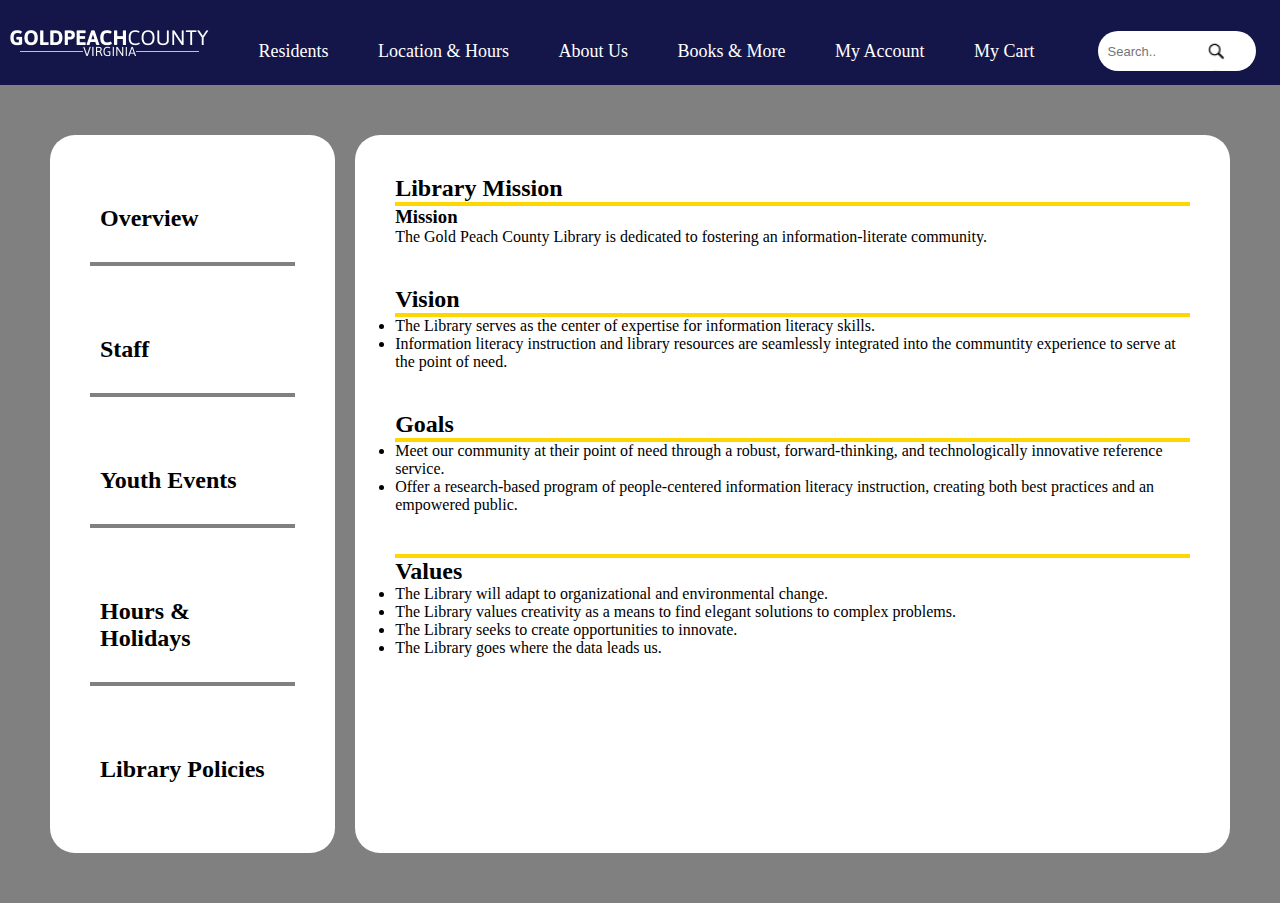
<file: about_us.html>
<!DOCTYPE html>
<html lang="en">
  <head>
    <meta charset="UTF-8" />
    <meta http-equiv="X-UA-Compatible" content="IE=edge" />
    <title>GoldPeachCounty - Virginia</title>
    <meta name="viewport" content="width=device-width, initial-scale=1.0">
    <link rel="preconnect" href="https://fonts.googleapis.com" />
    <link rel="preconnect" href="https://fonts.gstatic.com" crossorigin />
    <link
      href="https://fonts.googleapis.com/css2?family=Jaldi:wght@700&display=swap"
      rel="stylesheet"
    />
    <link rel="stylesheet" href="styles.css" />
  </head>

  <body>
    <div class="about-us-background">
      <div class="banner-container-about-us">
        <nav>
          <div class="keep-logo-together">
          <a href="/index.html"
            ><img
              class="Gold_Peach_name"
              src="/assets/GOLDPEACHCOUNTY_TWO.png"
              alt="logo two icon"
          /></a>
          <div class="Virginia">
            <img src="/assets/Line 9.png" alt="left line" />
            <img
              class="virginia-image"
              src="/assets/VIRGINIA.png"
              alt="Virginia name"
            />
            <img src="/assets/Line 10.png" alt="right line" />
          </div>
        </div>
          <a href="#"> Residents </a>
          <a href="#"> Location & Hours </a>
          <a href="/about_us.html"> About Us </a>
          <a href="/book_listing_page.html"> Books & More </a>
          <a href="/login.html"> My Account </a>
          <a href="#"> My Cart </a>
          <div class="search-wrapper">
            <input class="search-field" type="text" placeholder="Search.." />
            <img
              class="search-box"
              src="/assets/Ellipse 1.png"
              alt="search icon"
            />
          </div>
        </nav>
      </div>
      <div class="container">
        <div class="container-left card">
          <div>
            <h2>Overview</h2>
            <hr class="line">
          </div>
          <div>
            <h2>Staff</h2>
            <hr class="line">
          </div>
          <div>
            <h2>Youth Events</h2>
            <hr class="line">
          </div>
          <div>
            <h2>Hours & Holidays</h2>
            <hr class="line">
          </div>
          <div>
            <h2>Library Policies</h2>
          </div>
        </div>

        <div class="container-right card">
          <div>
            <h2>Library Mission</h2>
            <hr class="line">
            <h3>Mission</h3>
            <p>The Gold Peach County Library is dedicated to fostering an information-literate community.</p> 
          </div>
          <div>
            <h2>Vision</h2>
            <hr class="line">
            <ul>
              <li>The Library serves as the center of expertise for information literacy skills.</li>
              <li>Information literacy instruction and library resources are seamlessly integrated into the communtity experience to serve at the point of need.</li>
          </ul>
          </div>
          <div>
            <h2>Goals</h2>
            <hr class="line">
            <ul>
              <li>Meet our community at their point of need through a robust, forward-thinking, and technologically innovative reference service. </li>
              <li>Offer a research-based program of people-centered information literacy instruction, creating both best practices and an empowered public.</li>
          </ul>
          </div>
          <div>
            <hr class="line">
            <h2>Values</h2>
            <ul>
              <li>The Library will adapt to organizational and environmental change.  </li>
              <li>The Library values creativity as a means to find elegant solutions to complex problems.</li>
              <li>The Library seeks to create opportunities to innovate. </li>
              <li>The Library goes where the data leads us.</li>
          </ul>
          </div>
        </div>
      </div>
    </div>
  </body>
</html>
</file>
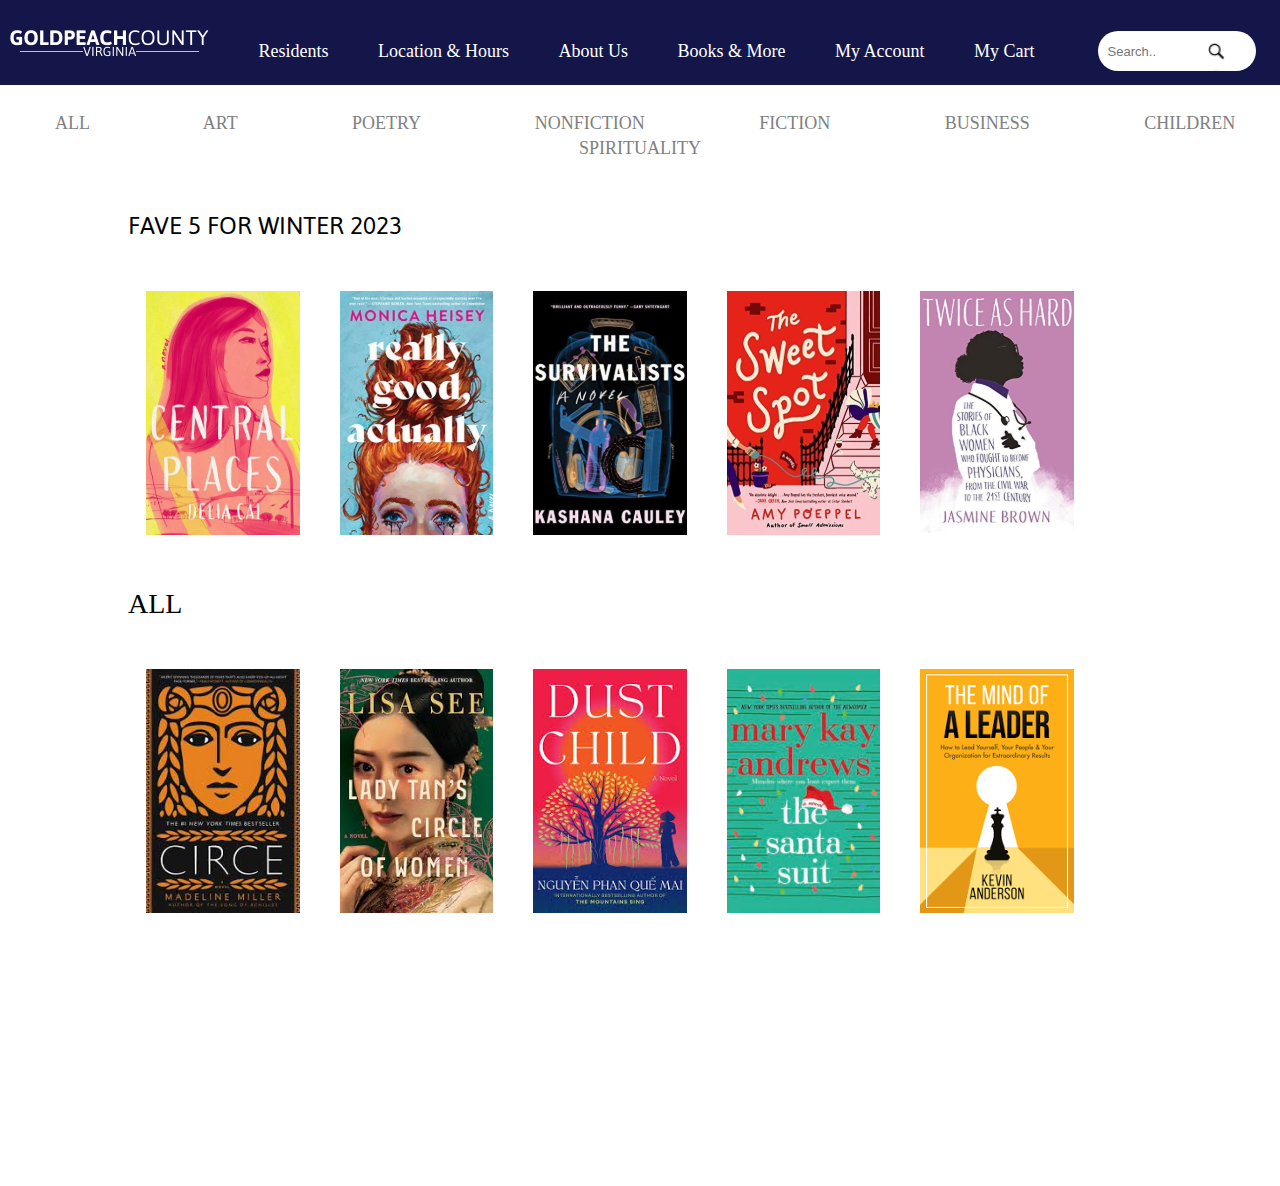
<file: book_listing_page.html>
<!DOCTYPE html>
<html lang="en">

<head>
    <meta charset="UTF-8">
    <meta http-equiv="X-UA-Compatible" content="IE=edge">
    <meta name="viewport" content="width=device-width, initial-scale=1.0">
    <title>GoldPeachCounty - Virginia</title>
    <link rel="preconnect" href="https://fonts.googleapis.com">
    <link rel="preconnect" href="https://fonts.gstatic.com" crossorigin>
    <link href="https://fonts.googleapis.com/css2?family=Jaldi:wght@700&display=swap" rel="stylesheet">
    <link rel="stylesheet" href="styles.css">
</head>

<body>
    <div class="main">
        <div class="banner-container-about-us">
            <nav>
                <div class="keep-logo-together">
                    <a href="/index.html"
                      ><img
                        class="Gold_Peach_name"
                        src="/assets/GOLDPEACHCOUNTY_TWO.png"
                        alt="logo two icon"
                    /></a>
                    <div class="Virginia">
                      <img src="/assets/Line 9.png" alt="left line" />
                      <img
                        class="virginia-image"
                        src="/assets/VIRGINIA.png"
                        alt="Virginia name"
                      />
                      <img src="/assets/Line 10.png" alt="right line" />
                    </div>
                  </div>
                <a href="#"> Residents </a>
                <a href="#"> Location & Hours </a>
                <a href="/about_us.html"> About Us </a>
                <a href="/book_listing_page.html"> Books & More </a>
                <a href="/login.html"> My Account </a>
                <a href="#"> My Cart </a>
                <div class="search-wrapper">
                    <input class="search-field" type="text" placeholder="Search.." />
                    <img class="search-box" src="/assets/Ellipse 1.png" alt="search icon">
                </div>
            </nav>
        </div>
        <div class="sub_categories">
            <header>
                <a href="#"> ALL </a>
                <a href="#"> ART </a>
                <a href="#"> POETRY </a>
                <a href="#"> NONFICTION </a>
                <a href="#"> FICTION </a>
                <a href="#"> BUSINESS </a>
                <a href="#"> CHILDREN </a>
                <a href="#"> SPIRITUALITY </a>
            </header>
        </div>
        <div class="top-book_section">
            <div class="top-books">
                <h2 class="top-book_section_header">FAVE 5 FOR WINTER 2023</h2>
                <img class="left-book" src="/assets/Rectangle 4.svg" alt="book1" width="12%" height=".5%">
                <img src="/assets/Rectangle 5.svg" alt="book2" width="12%" height=".5%">
                <img src="/assets/Rectangle 6.svg" alt="book3" width="12%" height=".5%">
                <img src="/assets/Rectangle 7.svg" alt="book4" width="12%" height=".5%">
                <a href="/description.html"><img src="/assets/Rectangle 8.svg" alt="book5" width="12%" height=".5%"></a>
            </div>
            <div class="bottom-books">
                <h2 class="bottom-book_section_header">ALL</h2>
                <img class="left-book" src="/assets/Rectangle 9.svg" alt="book6" width="12%" height=".5%">
                <img src="/assets/Rectangle 10(1).svg" alt="book7" width="12%" height=".5%">
                <img src="/assets/Rectangle 11.svg" alt="book8" width="12%" height=".5%">
                <img src="/assets/Rectangle 12.svg" alt="book9" width="12%" height=".5%">
                <img src="/assets/Rectangle 13.svg" alt="book10" width="12%" height=".5%">
            </div>
        </div>
    </div>
</body>
</html>
</file>
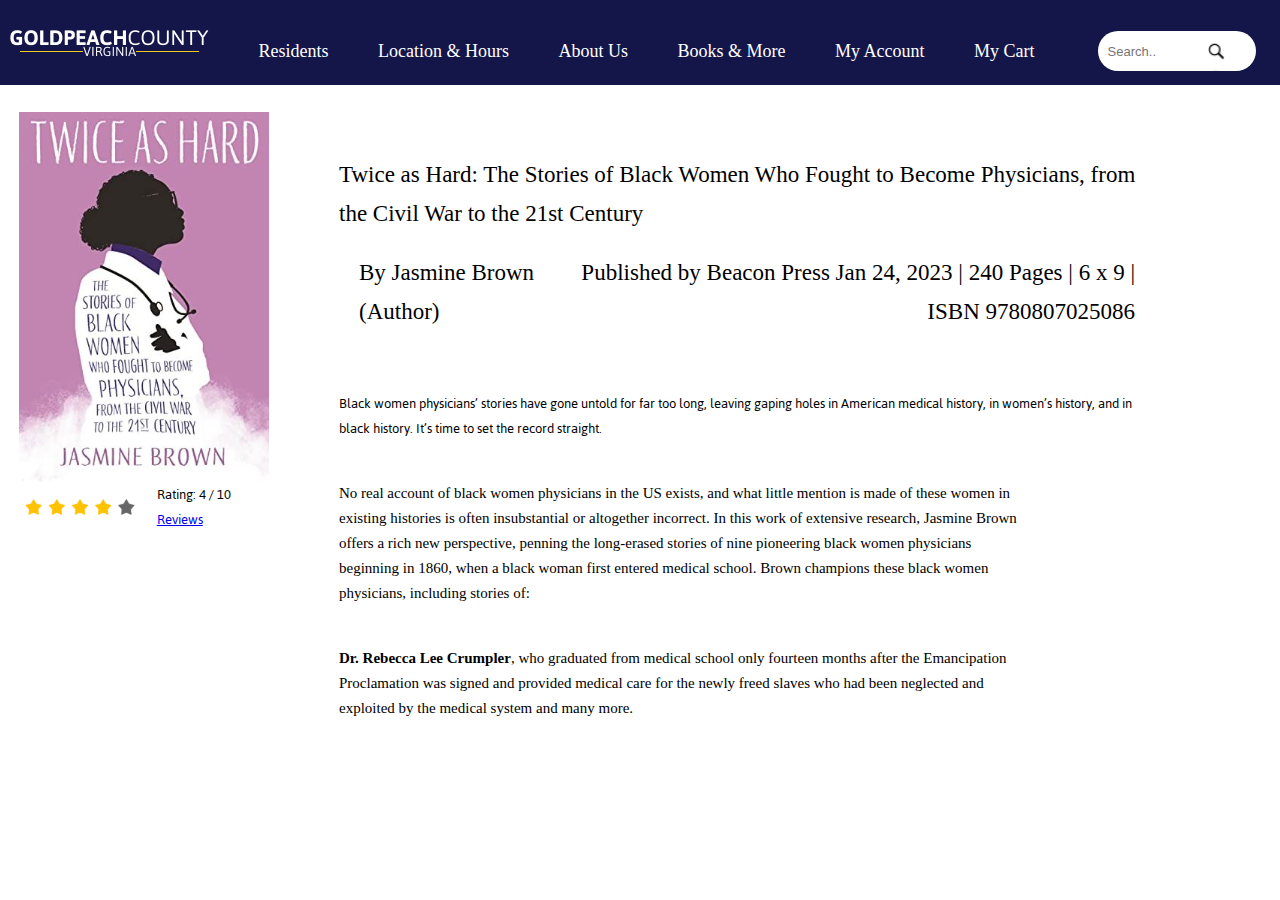
<file: description.html>
<!DOCTYPE html>
<html lang="en">
  <head>
    <meta charset="UTF-8" />
    <meta http-equiv="X-UA-Compatible" content="IE=edge" />
    <meta name="viewport" content="width=device-width, initial-scale=1.0" />
    <title>GoldPeachCounty - Virginia</title>
    <link rel="preconnect" href="https://fonts.googleapis.com" />
    <link rel="preconnect" href="https://fonts.gstatic.com" crossorigin />
    <link
      href="https://fonts.googleapis.com/css2?family=Jaldi:wght@700&display=swap"
      rel="stylesheet"
    />
    <link rel="stylesheet" href="styles.css" />
  </head>

  <body>
    <div>
      <div class="banner-container-about-us">
        <nav>
          <div class="keep-logo-together">
            <a href="/index.html"
              ><img
                class="Gold_Peach_name"
                src="/assets/GOLDPEACHCOUNTY_TWO.png"
                alt="logo two icon"
            /></a>
            <div class="Virginia">
              <img src="/assets/Line 9.png" alt="left line" />
              <img
                class="virginia-image"
                src="/assets/VIRGINIA.png"
                alt="Virginia name"
              />
              <img src="/assets/Line 10.png" alt="right line" />
            </div>
          </div>
          <a href="#"> Residents </a>
          <a href="#"> Location & Hours </a>
          <a href="/about_us.html"> About Us </a>
          <a href="/book_listing_page.html"> Books & More </a>
          <a href="/login.html"> My Account </a>
          <a href="#"> My Cart </a>
          <div class="search-wrapper">
            <input class="search-field" type="text" placeholder="Search.." />
            <img
              class="search-box"
              src="/assets/Ellipse 1.png"
              alt="search icon"
            />
          </div>
        </nav>
      </div>
      <div class="container-two">
        <div class="container-left cards">
          <div class="hero-book-div">
            <img
              class="girl-book"
              src="/assets/book-girl.svg"
              alt="girl on book"
              width="100%"
            />
          </div>
            <div class="stars-div">
              <img class="girl-stars" src="/assets/stars.svg" alt="stars" />
              <div class="star-reviews">
                <p>Rating: 4 / 10 <a href="/reviews.html">Reviews</a></p>
              </div>
            </div>
            </div>
            <div class="container-right card">
              <div class="contents-div-two">
                <div class="contents-right-side">
                  <p>
                    Twice as Hard: The Stories of Black Women Who Fought to Become
                    Physicians, from the Civil War to the 21st Century
                  </p>
                  <div class="top-input-boxes-two">
                    <p class="author">By Jasmine Brown (Author)</p>
                    <p class="author_book_number">
                      Published by Beacon Press Jan 24, 2023 | 240 Pages | 6 x 9 |
                      ISBN 9780807025086
                    </p>
                  </div>
                </div>
                <div class="contents-right-side-bottom-1">
                  <p>
                    Black women physicians’ stories have gone untold for far too long,
                    leaving gaping holes in American medical history, in women’s
                    history, and in black history. It’s time to set the record
                    straight.
                  </p>
                </div>
                <div class="contents-right-side-bottom-2">
                  <p>
                    No real account of black women physicians in the US exists, and
                    what little mention is made of these women in existing histories
                    is often insubstantial or altogether incorrect. In this work of
                    extensive research, Jasmine Brown offers a rich new perspective,
                    penning the long-erased stories of nine pioneering black women
                    physicians beginning in 1860, when a black woman first entered
                    medical school. Brown champions these black women physicians,
                    including stories of:
                  </p>
                </div>
                <div class="contents-right-side-bottom-3">
                  <p>
                    <b>Dr. Rebecca Lee Crumpler</b>, who graduated from medical school
                    only fourteen months after the Emancipation Proclamation was
                    signed and provided medical care for the newly freed slaves who
                    had been neglected and exploited by the medical system and many
                    more.
                  </p>
                </div>
              </div>
            </div>
        </div>
      </div>
  </body>
</html>
</file>
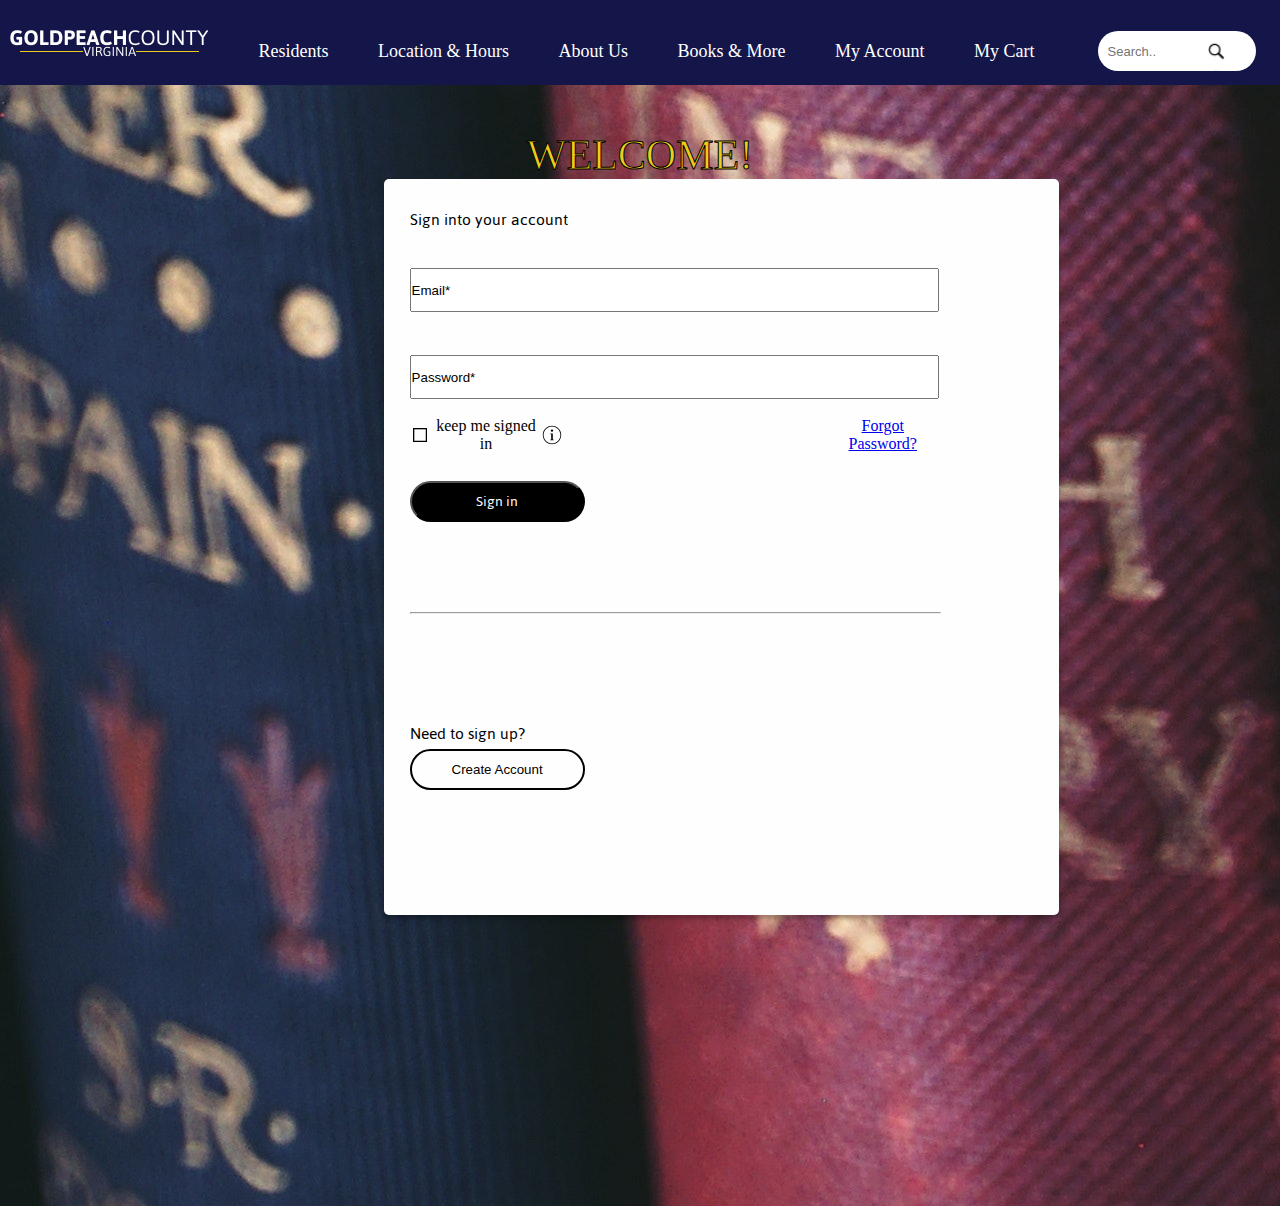
<file: login.html>
<!DOCTYPE html>
<html lang="en">
  <head>
    <meta charset="UTF-8" />
    <meta http-equiv="X-UA-Compatible" content="IE=edge" />
    <meta name="viewport" content="width=device-width, initial-scale=1.0" />
    <title>GoldPeachCounty - Virginia</title>
    <link rel="preconnect" href="https://fonts.googleapis.com">
    <link rel="preconnect" href="https://fonts.gstatic.com" crossorigin>
    <link href="https://fonts.googleapis.com/css2?family=Jaldi:wght@700&display=swap" rel="stylesheet">
    <link rel="stylesheet" href="styles.css" />
  </head>
  <body>
    <div class="main-login">
      <div class="banner-container-about-us">
        <nav>
          <a href="/"><img class="Gold_Peach_name" src="/assets/GOLDPEACHCOUNTY_TWO.png" alt="logo two icon"></a>
          <div class="Virginia">
              <img src="/assets/Line 9.png" alt="left line" />
              <img class="virginia-image" src="/assets/VIRGINIA.png" alt="Virginia name" />
              <img src="/assets/Line 10.png" alt="right line" />
          </div>
          <a href="#"> Residents </a>
          <a href="#"> Location & Hours </a>
          <a href="/about_us.html"> About Us </a>
          <a href="/book_listing_page.html"> Books & More </a>
          <a href="/login.html"> My Account </a>
          <a href="#"> My Cart </a>
          <div class="search-wrapper">
            <input class="search-field" type="text" placeholder="Search.." />
            <img class="search-box"src="/assets/Ellipse 1.png" alt="search icon"/>
          </div>
        </nav>
      </div>
      <div class="sub_title">
        <header>
          <p class="first">WELCOME!</p>
        </header>
        <div class="login_box_container">
          <div class="login-box-wrapper">
            <div class="login-box"></div>
            <div class="sign-in"><p class="sign-in-text">Sign into your account</p></div>
            <div class="login_box_container-two">
                <div class="input-container">
                <form class="formnow" action="#">
                    <div class="email-two">
                        <label class="name" for="email"></label><br>
                        <input type="text" id="email" name="email" value="Email*" required><br><br>
                    </div>
                    <div class="password-two">
                      <div class="password-wrapper">
                        <label class="name" for="password"></label><br>
                        <input type="text" id="password" name="password" value="Password*" required><br><br>
                        </div>
                        <div class="eye-wrapper">
                        <!--<img class="eye-password" src="/assets/eye-slash.svg" alt="eye icon" width="10%">-->
                        </div>
                    </div>
                    </div>
                    <div class="submit-button">
                      <div class="signin-button-wrapper-one">
                        <img src="/assets/icons8-maximize-button-32.png" alt="information icon" width="20px">
                        <p>keep me signed in</p>
                        <img src="/assets/icons8-info.svg" alt="information icon" width="20px">
                        <div class="forgot-wrapper"><a href="#">Forgot Password?</a></div>
                      </div>
                      <div class="signin-button-wrapper">
                        <input class="signin-button"type="submit" value="Sign in">
                      </div> 
                </div>
              </form>
              <div class="line-wrapper"><hr></div>
                <div class="add-signup-wrapper">
                  <h2>Need to sign up?</h2>
                </div>
                <div class="add-signup-wrapper-two">
                  <a href="/registration.html"><button>Create Account</button></a>
                </div>
            </div>
          </div>
        </div>
      </div>
    </div>
  </body>
</html>
</file>
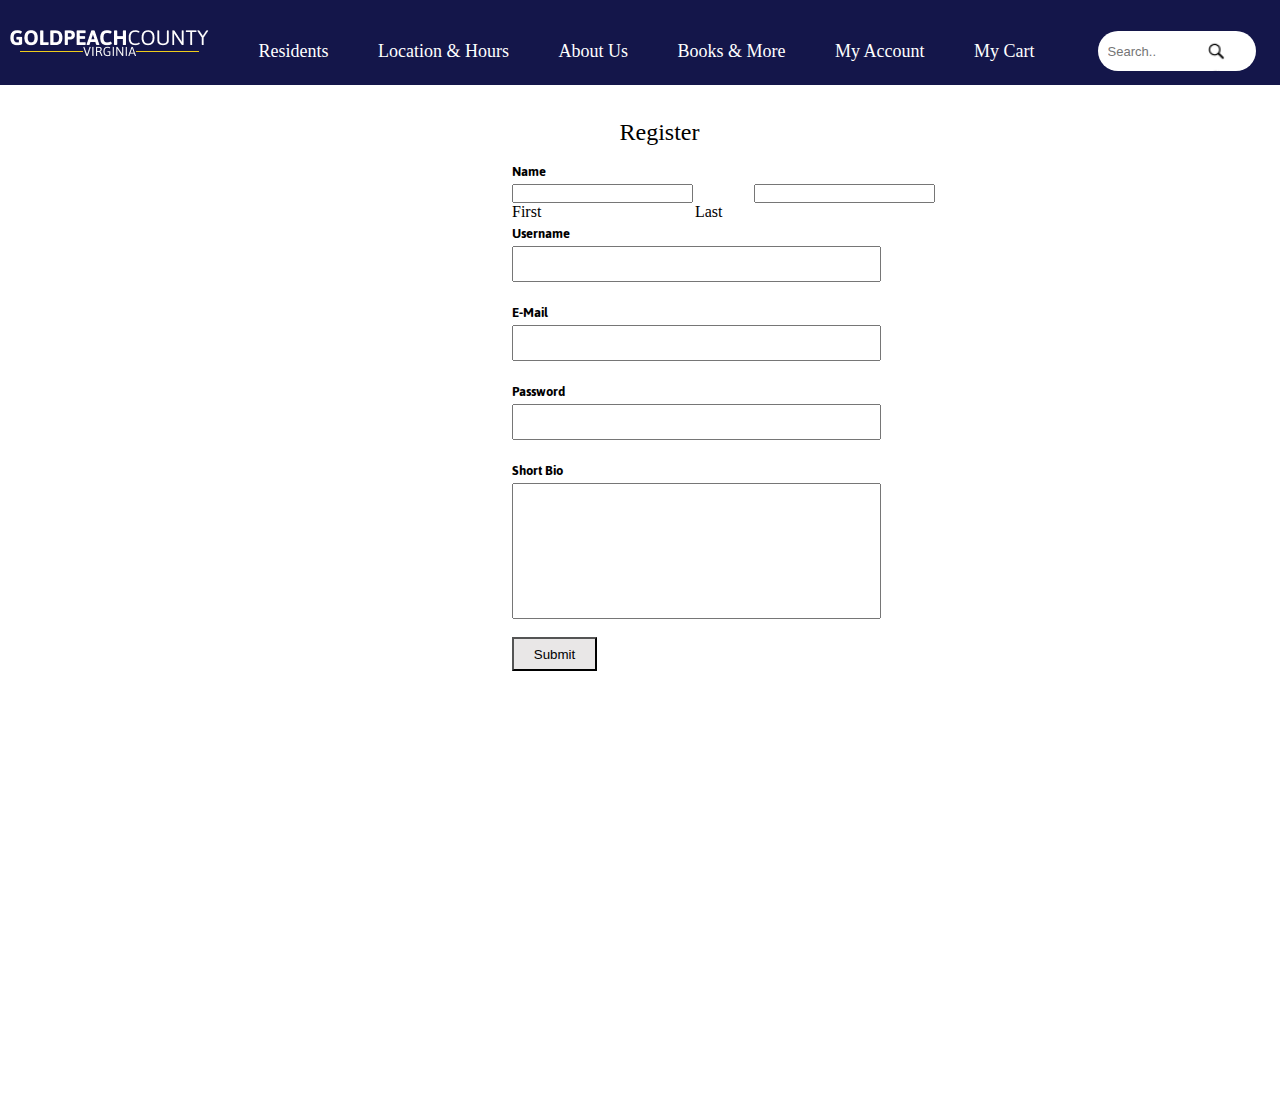
<file: registration.html>
<!DOCTYPE html>
<html lang="en">

<head>
    <meta charset="UTF-8">
    <meta http-equiv="X-UA-Compatible" content="IE=edge">
    <meta name="viewport" content="width=device-width, initial-scale=1.0">
    <title>GoldPeachCounty - Virginia</title>
    <link rel="preconnect" href="https://fonts.googleapis.com">
    <link rel="preconnect" href="https://fonts.gstatic.com" crossorigin>
    <link href="https://fonts.googleapis.com/css2?family=Jaldi:wght@700&display=swap" rel="stylesheet">
    <link rel="stylesheet" href="styles.css">
</head>

<body>
    <div class="registration-page">
        <div class="banner-container-about-us">
            <nav>
                <div class="keep-logo-together">
                    <a href="/index.html"
                      ><img
                        class="Gold_Peach_name"
                        src="/assets/GOLDPEACHCOUNTY_TWO.png"
                        alt="logo two icon"
                    /></a>
                    <div class="Virginia">
                      <img src="/assets/Line 9.png" alt="left line" />
                      <img
                        class="virginia-image"
                        src="/assets/VIRGINIA.png"
                        alt="Virginia name"
                      />
                      <img src="/assets/Line 10.png" alt="right line" />
                    </div>
                  </div>
                <a href="#"> Residents </a>
                <a href="#"> Location & Hours </a>
                <a href="/about_us.html"> About Us </a>
                <a href="/book_listing_page.html"> Books & More </a>
                <a href="/login.html"> My Account </a>
                <a href="#"> My Cart </a>
                <div class="search-wrapper">
                    <input class="search-field" type="text" placeholder="Search.." />
                    <img class="search-box" src="/assets/Ellipse 1.png" alt="search icon" />
                </div>
            </nav>
        </div>
        <div class="registration_title">
            <div class="registration_title_header">
                <p class="registration-title">Register</p>
            </div>
            <div class="register_box_container">
                <form class="formnow" action="#">
                    <div class="fullname-div">
                        <label class="name" for="fullname">Name</label>
                        <div class="fullname-div-two">
                            <input type="text" id="full name" name="firstname"><br>
                            <input type="text" id="full name" name="lastname"><br>
                        </div>
                    </div>
                    <div class="form-first-name">
                    <p class="under-titles">First</p>
                    <p class="under-titles-two">Last</p>
                    </div>
                    <div class="username">
                        <label class="name" for="username">Username</label><br>
                        <input type="text" id="username" name="username"><br><br>
                    </div>
                    <div class="email">
                        <label class="name" for="email">E-Mail</label><br>
                        <input type="text" id="email" name="email"><br><br>
                    </div>
                    <div class="password">
                        <label class="name" for="password">Password</label><br>
                        <input type="text" id="password" name="password"><br><br>
                    </div>
                    <div class="short-bio">
                        <label class="name" for="short-bio">Short Bio</label><br>
                        <input type="text" id="short-bio" name="short-bio"><br><br>
                    </div>
                    <div class="registration-second-button"><input type="submit" value="Submit"></div>
                </form>
            </div>
            </div>
        </body>
        
        </html>
</file>
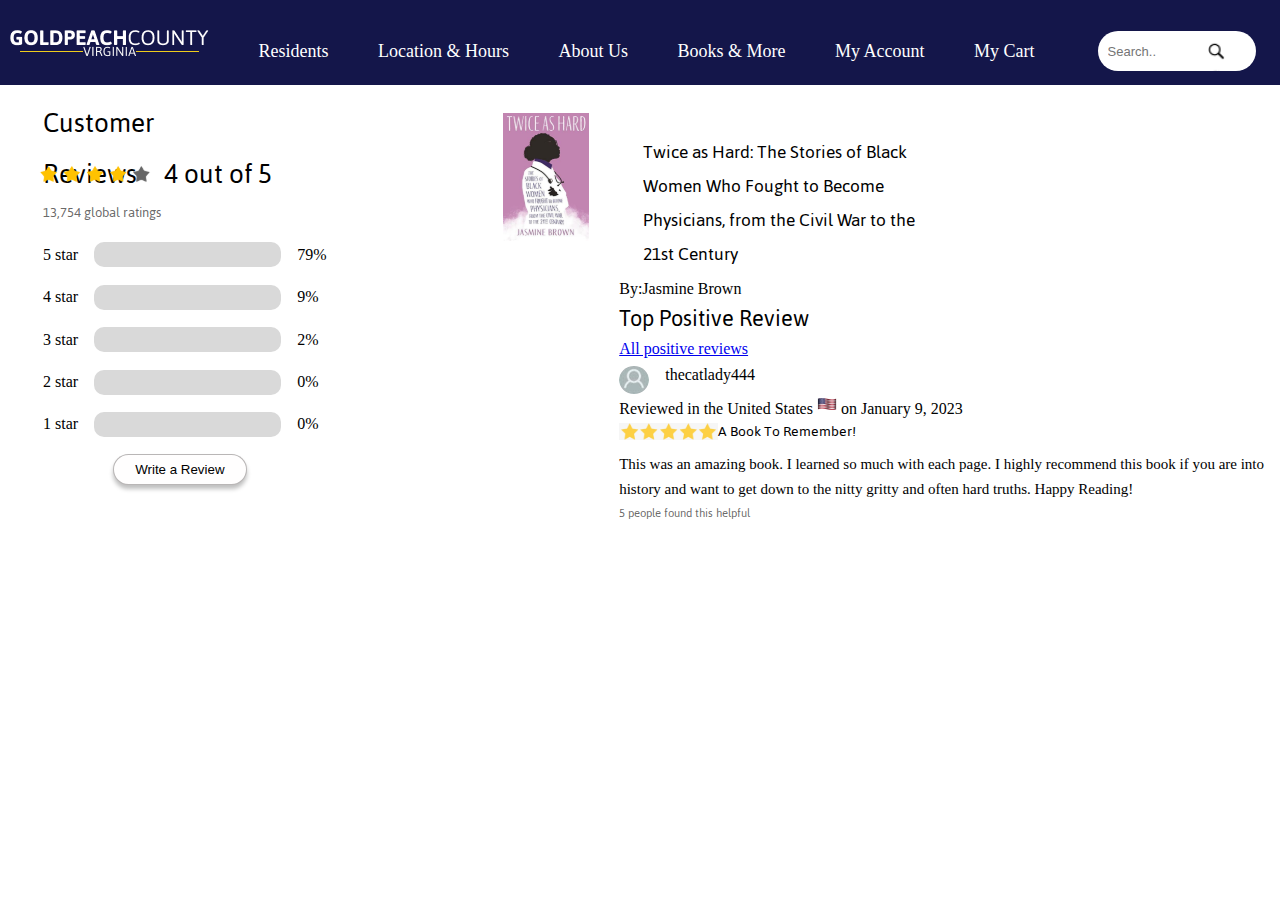
<file: reviews.html>
<!DOCTYPE html>
<html lang="en">
  <head>
    <meta charset="UTF-8" />
    <meta http-equiv="X-UA-Compatible" content="IE=edge" />
    <meta name="viewport" content="width=device-width, initial-scale=1.0" />
    <title>GoldPeachCounty - Virginia</title>
    <link rel="preconnect" href="https://fonts.googleapis.com" />
    <link rel="preconnect" href="https://fonts.gstatic.com" crossorigin />
    <link
      href="https://fonts.googleapis.com/css2?family=Jaldi:wght@700&display=swap"
      rel="stylesheet"
    />
    <link rel="stylesheet" href="styles.css" />
  </head>

  <body>
    <div>
      <div class="banner-container-about-us">
        <nav>
          <div class="keep-logo-together">
            <a href="/index.html"
              ><img
                class="Gold_Peach_name"
                src="/assets/GOLDPEACHCOUNTY_TWO.png"
                alt="logo two icon"
            /></a>
            <div class="Virginia">
              <img src="/assets/Line 9.png" alt="left line" />
              <img
                class="virginia-image"
                src="/assets/VIRGINIA.png"
                alt="Virginia name"
              />
              <img src="/assets/Line 10.png" alt="right line" />
            </div>
          </div>
          <a href="#"> Residents </a>
          <a href="#"> Location & Hours </a>
          <a href="/about_us.html"> About Us </a>
          <a href="/book_listing_page.html"> Books & More </a>
          <a href="/login.html"> My Account </a>
          <a href="#"> My Cart </a>
          <div class="search-wrapper">
            <input class="search-field" type="text" placeholder="Search.." />
            <img
              class="search-box"
              src="/assets/Ellipse 1.png"
              alt="search icon"
            />
          </div>
        </nav>
      </div>
      <div class="reviews-div">
        <div class="left-side-reviews">
          <div class="reviews-div-three">
            <p class="heading">Customer Reviews</p>
          </div>
          <div class="reviews-stars-div">
            <img class="girl-stars" src="/assets/stars.svg" alt="stars" />
            <p>4 out of 5</p>
          </div>
          <div class="total-ratings">
            <p>13,754 global ratings</p>
          </div>
          <div class="customer-reviews-fifth">
            <p>5 star</p>
            <img class="rating-stars" src="/assets/Rectangle 29.svg" alt="rating bar" />
            <p>79%</p>
          </div>
          <div class="customer-reviews-fourth">
            <p>4 star</p>
            <img class="rating-stars" src="/assets/Rectangle 29.svg" alt="rating bar" />
            <p>9%</p>
          </div>
          <div class="customer-reviews-third">
            <p>3 star</p>
            <img class="rating-stars" src="/assets/Rectangle 29.svg" alt="rating bar" />
            <p>2%</p>
          </div>
          <div class="customer-reviews-second">
            <p>2 star</p>
            <img class="rating-stars" src="/assets/Rectangle 29.svg" alt="rating bar" />
            <p>0%</p>
          </div>
          <div class="customer-reviews-first">
            <p>1 star</p>
            <img class="rating-stars" src="/assets/Rectangle 29.svg" alt="rating bar" />
            <p>0%</p>
          </div>
          <div class="review-button-review-wrapper">
            <button> Write a Review</button>
          </div>
        </div>
        <div class="right-side-reviews">
          <div class="book-and-title">
            <img
              class="girl-book-two"
              src="/assets/book-girl.svg"
              alt="girl on book"
              width="86px"
            />
            <p>
              Twice as Hard: The Stories of Black Women Who Fought to Become
              Physicians, from the Civil War to the 21st Century
            </p>
          </div>
          <div class="author-reviews-wrapper">
            <p>By:Jasmine Brown</p>
          </div>
          <div class="reviews-right-side-bottom-1">
            <p class="first-title">Top Positive Review</p>
            <a href="#">All positive reviews</a>
            <div class="account-name-reviews">
              <img
                class="account-logo"
                src="/assets/Ellipse 4.svg"
                alt="account icon"
                width="30px"
              />
              <p>thecatlady444</p>
            </div>
            <p>
              Reviewed in the United States
              <img
                src="/assets/icons8-united-states-48.png"
                alt="usa flag"
                width="20px"
              />
              on January 9, 2023
            </p>
          </div>
          <div class="reviews-right-side-bottom-2">
            <img src="/assets/Rectangle 39.svg" alt="four stars" width="15%" />
            <p>A Book To Remember!</p>
          </div>
          <div class="reviews-right-side-bottom-3">
            <p>
              This was an amazing book. I learned so much with each page. I
              highly recommend this book if you are into history and want to get
              down to the nitty gritty and often hard truths. Happy Reading!
            </p>
            <h5>5 people found this helpful</h5>
          </div>
        </div>
      </div>
  </body>
</html>
</file>
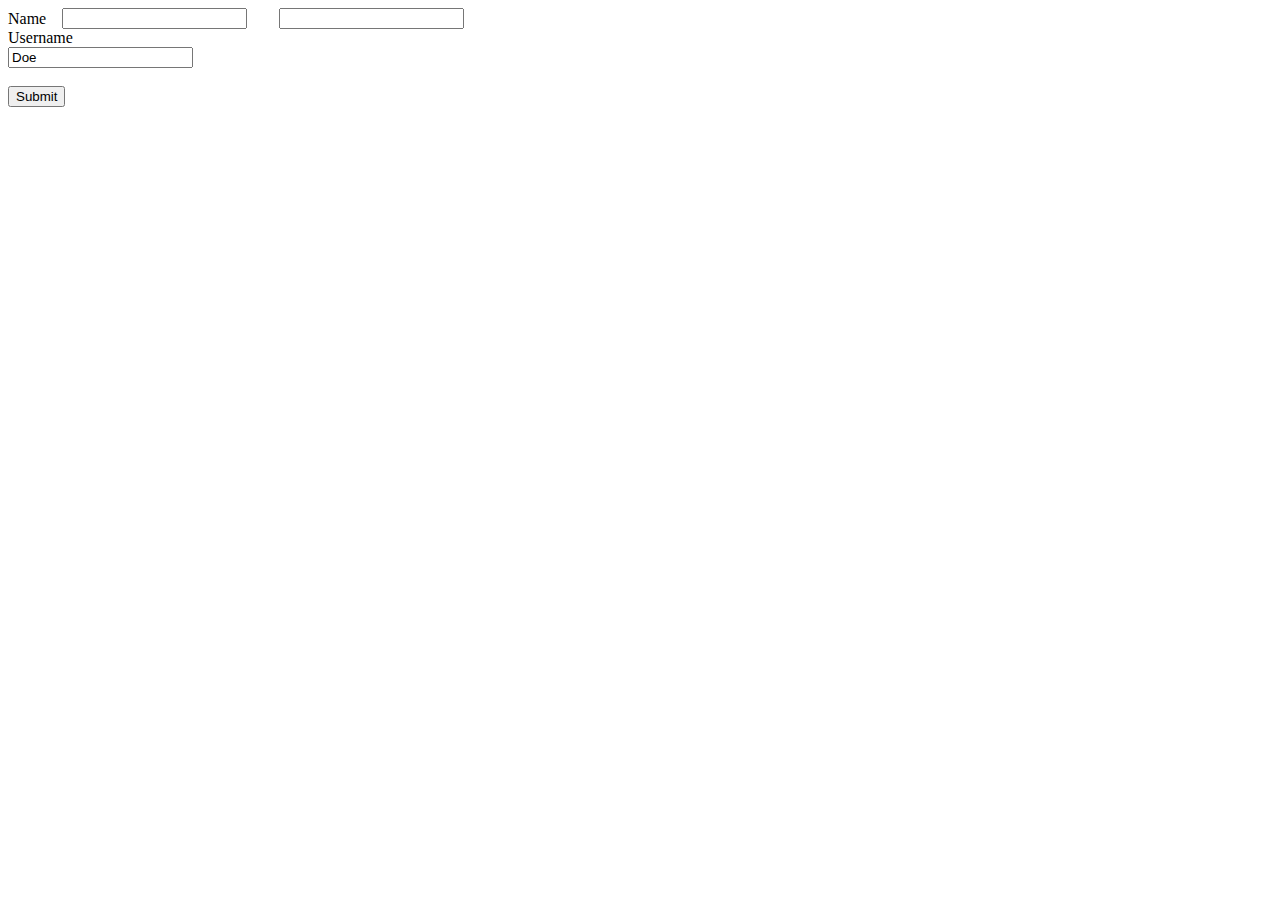
<file: test.html>
<!DOCTYPE html>
<html lang="en">
<head>
    <meta charset="UTF-8">
    <meta http-equiv="X-UA-Compatible" content="IE=edge">
    <meta name="viewport" content="width=device-width, initial-scale=1.0">
    <link rel="stylesheet" href="/test.css">
    <title>Document</title>
</head>
<body>
    <form class="formnow" action="#">
        <div class="fullname-div">
        <label for="fullname">Name</label>
        <input type="text" id="full name" name="firstname"><br>
        <input type="text" id="full name" name="lastname"><br>
        </div>
        <div class="username">
        <label for="username">Username</label><br>
        <input type="text" id="username" name="username" value="Doe"><br><br>
        </div>
        <input type="submit" value="Submit">
      </form>   
</body>
</html>
</file>
<file: styles.css>
* {
  padding: 0;
  margin: 0;
}

html,body{
  overflow-x: hidden;
}

.about-us-background{
  background: gray;
  max-width: 1986px;
  min-width: 320px;
  width:100%;
 }
.container-right card ul li{
  line-height: 56px ;
}

.keep-logo-together{
  display: flex;
  text-align: center ;
  align-items: center;
}

/* banner styling */
.banner-container {
  max-width: 1986px;
  width:100%;
  height: 85px;
  background: #14164a;
}

/* search field styling */
.search-wrapper {
  position: relative;
  color: black;
}

input .search-field {
  background: #fffefe;
  position: absolute;
  font-family: "Jaldi";
  font-style: normal;
  font-weight: 400;
  font-size: 13px;
  line-height: 22px;
}

.search-field {
  outline: none;
  border: none;
  border-radius: 1.625rem;
  width: 80%;
  height: 40px;
  padding-left: 10px;
  font-style: normal;
  font-weight: 400;
  font-size: 13px;
  line-height: 22px;
}
/* search icon styling */
.search-box {
  position: absolute;
  top: 3px;
  padding: 3px;
  bottom: 1px;
  left: 60%;
  width: 34px;
  height: 34px;
}

/*navigation styling */
nav {
  display: flex;
  line-height: 1.4em;
  text-align: center;
  align-items: center;
  justify-content: space-between;
  padding: 10px;
}

nav a {
  text-decoration: none;
  color: white;
  font-weight: normal;
  font-size: 18px;
  line-height: 25px;
}

/*center content*/
.container1-main {
  max-width: 1986px;
  width:100%;
  height: 20px;
  top: -187px;
  left: -500px;
  background: #4a4446;
}

#mid-section-2 {
  display: flex;
  max-width: 1986px;
  width:100%;
  height: 123px;
  padding: 34px;
  background: rgba(248, 217, 55, 0.79);
  justify-content: center;
  align-items: center;
}

.section-two-text {
  font-family: "Jaldi";
  font-style: normal;
  font-weight: 400;
  font-size: 40px;
  line-height: 54px;
  /* identical to box height */
  color: #fffefe;
  -webkit-text-stroke: 0.4px #4a4446;
  padding: 30px;
  justify-content: center;
  align-items: center;
  display: flex;
}

/*images styling*/

.container-3 {
  align-items: center;
  line-height: 0px;
  display: flex;
  justify-content: center;
}

.photo3-container {
  position: relative;
  justify-content: center;
  align-items: center;
}
.photo3-text {
  position: absolute;
  width: 148px;
  height: 25px;
  padding-top: 20px;
  padding-left: 30px;
  text-align: center;
  font-weight: 400;
  font-size: 15px;
  line-height: 25px;
  color: #000000;
  list-style-type: none;
}

/*home contact information*/
.contact-1 {
  width: 148px;
  height: 25px;
  font-family: "Jaldi";
  font-style: normal;
  font-weight: 400;
  font-size: 15px;
  line-height: 25px;
  color: #000000;
}

.contact-2 {
  width: 217px;
  height: 72px;
  font-size: 14px;
  line-height: 24px;
  display: flex;
  align-items: center;
  color: #000000;
}
.contact-3 {
  width: 111px;
  height: 24px;
  font-family: "Jaldi";
  font-style: normal;
  font-weight: 400;
  font-size: 14px;
  line-height: 24px;
  /* identical to box height */
  display: flex;
  align-items: center;
  color: #000000;
}
.contact-4 {
  width: 165px;
  height: 24px;
  font-family: "Jaldi";
  font-style: normal;
  font-weight: 400;
  font-size: 14px;
  line-height: 24px;
  /* identical to box height */
  display: flex;
  align-items: center;
  color: #000000;
}
.contact-5 {
  width: 166px;
  height: 48px;
  font-family: "Jaldi";
  font-style: normal;
  font-weight: 400;
  font-size: 14px;
  line-height: 24px;
  display: flex;
  align-items: center;
  color: #000000;
}

/* footer styling */
footer {
  max-width: 1986px;
  width: 100%;
  height: 222px;
  background: rgba(20, 22, 74, 0.81);
  position: relative;
  display: flex;
  align-items: center;
  justify-content: center;
  padding-top: 30px;
  padding-bottom: 60px;
}

footer .footer-greeting {
  width: 489px;
  height: 122px;
  font-style: normal;
  font-weight: 400;
  font-size: 36px;
  line-height: 61px;
  display: flex;
  align-items: center;
  text-align: center;
  color: rgba(248, 217, 55, 0.79);
  padding-bottom: 20px;
}

footer .footer-text {
  padding-top: 30px;
  width: 652px;
  height: 81px;
  font-style: normal;
  font-weight: 100;
  font-size: 16px;
  line-height: 27px;
  text-align: center;
  color: #fffefe;
  inline-size: 700px;
  position: absolute;
  bottom: 0;
}

.staff-login {
  color: #fffefe;
  text-decoration: underline;
  position: absolute;
  bottom: 0;
  right: 0;
}

/*about-us-hmtl*/

/*Virginia Logo */

.Virginia {
  text-align: center;
  align-items: center;
  display: flex;
  left: 0;
  padding-left: 20px;
  position: absolute;
}

.Gold_Peach_name {
  text-align: center;
  align-items: center;
  padding-top: 10%;
  padding-bottom: 20%;
}

.virginia-image {
  text-align: center;
  align-items: center;
}
.banner-container-about-us {
  max-width: 1986px;
  width:100%;
  height: 85px;
  background: #14164a;
}

/*mid content*/
.about-us-div {
  background: rgba(231, 229, 229, 0.91);
  max-width: 1986px;
  width:100px;
  height: 809px;
  padding-left: 50px;
}

/*about us left content */
.about-us-overview {
  width: 260px;
  height: 19px;
  font-family: "Inria Serif";
  font-style: normal;
  font-weight: 400;
  font-size: 16px;
  line-height: 19px;
  color: #000000;
  padding-left: -5em;
  padding-top: 20px;
  padding-bottom: 20px;
}

.about-us-left-square {
  width: 453px;
  height: 709px;
  background: #fffefe;
  border-radius: 5px;
  display: inline-block;
  margin-right: 10px;
}

.left-square-content {
  position: relative;
}

.first-about-us-div {
  position: absolute;
}
.first-about-us-div h2 {
  width: 73px;
  height: 34px;
  font-family: "Jaldi";
  font-style: normal;
  font-weight: 400;
  font-size: 20px;
  line-height: 34px;
  color: #000000;
  margin: 20px;
}

.overview-small-rectangle {
  width: 418px;
  height: 59px;
  background: #f4f1f1;
  border-radius: 5px;
  margin: 20px;
  position: relative;
  align-items: center;
  justify-content: center;
  padding-left: 10px;
  padding-top: 10px;
  padding-right: 0px;
}

.overview-small-rectangle li a {
  position: absolute;
  text-decoration: none;
}

.second-about-us-div {
  position: absolute;
}
.second-about-us-div .second-section-left-side img {
  position: relative;
  padding-top: 40%;
  padding-bottom: 5%;
  padding-left: 10%;
}

.second-about-us-div .second-section-left-side h2 {
  padding-top: 5%;
  padding-bottom: 5%;
  padding-left: 10%;
  display: flex;
  text-align: center;
  align-items: center;
}

.second-section-left-side h2 {
  width: 99px;
  height: 34px;
  font-family: "Jaldi";
  font-style: normal;
  font-weight: 400;
  font-size: 20px;
  line-height: 34px;
  color: #000000;
}
/*middle content right side */

.about-us-right-square {
  position: absolute;
  width: 1197px;
  height: 709px;
  background: #fffefe;
  border-radius: 5px;
  display: inline-block;
  margin-left: 10px;
}

.about-us-right-square .second-section-right-sid h2 {
  width: 50px;
  height: 29px;
  font-family: "Jaldi";
  font-style: normal;
  font-weight: 400;
  font-size: 17px;
  line-height: 29px;
  color: #000000;
}

.about-us-right-square .second-section-right-sid .main-header-about-us-right {
  font-family: "Inria Serif";
  font-style: normal;
  font-weight: 400;
  font-size: 28px;
  line-height: 23px;
  color: #000000;
  width: 136px;
  height: 23px;
}
.second-section-right-sid ul {
  padding-left: 5%;
}
.second-section-right-sid h2 {
  padding-left: 2%;
}
.second-section-right-sid ul li {
  /*font-family: "Jaldi";*/
  font-style: normal;
  font-weight: 400;
  font-size: 13.5px;
  line-height: 42px;
  color: #000000;
}
.gold linea {
  position: relative;
  padding-top: 20%;
  padding-left: 15%;
}
.gold lineb {
  position: relative;
  padding-top: 20%;
  padding-left: 15%;
}
.gold linec {
  position: relative;
  padding-top: 20%;
  padding-left: 15%;;
}
.gold lined {
  position: relative;
  padding-top: 20%;
  padding-left: 15%;
}
/*book listing page*/
.sub_categories {
  display: flex;
  justify-content: center;
  text-align: center;
  padding-top: 2%;
}

.sub_categories a {
  font-style: normal;
  font-weight: 500;
  font-size: 18px;
  line-height: 25px;
  color: gray;
  text-decoration: none;
  padding-left: 55px;
  padding-right: 55px;
}

/*top book section header*/
.top-book_section_header {
  font-family: "Jaldi";
  font-style: normal;
  font-weight: 400;
  font-size: 28px;
  line-height: 30px;
  color: #000000;
  padding: 50px 10%;
}

.top-book_section .top-books .left-book {
  padding-left: 10%;
  text-align: center;
  align-items: center;
}

.top-book_section .top-books img {
  margin-left: 18px;
  margin-right: 18px;
}

/*bottom book section header*/
.top-book_section .bottom-books .left-book {
  padding-left: 10%;
  text-align: center;
  align-items: center;
}
.bottom-book_section_header {
  font-style: normal;
  font-weight: 400;
  font-size: 28px;
  line-height: 30px;
  color: #000000;
  padding: 50px 10%;
}

.top-book_section .bottom-books img {
  margin-left: 18px;
  margin-right: 18px;
}

/*book listing main div begin*/
.main {
  padding-bottom: 5em;
  max-width: 1760px;
  height: 1106px;
}

/*login html begin*/
.main-login {
  background: url(/assets/pexels-suzy-hazelwood-1887609.jpg);
  max-width: 1986px;
  height: 1206px;
}
.first {
  font-family: "JejuMyeongjo";
  font-style: normal;
  font-weight: 400;
  font-size: 42px;
  line-height: 32px;
  text-align: center;
  color: #eecc1c;
  padding: 54px 30% 8px;
  -webkit-text-stroke: 1px black;
}
.sign-in {
  font-family: "Jaldi";
  font-style: normal;
  font-weight: 400;
  font-size: 18px;
  line-height: 30px;
  text-align: center;
  color: #000000;
}
.login_box_container {
  position: relative;
}
.login-box-wrapper {
  display: flex;
  text-align: center;
  align-items: center;
  padding-left: 30%;
}
.sign-in {
  position: absolute;
  padding-left: 2%;
  padding-top: 2%;
  top: 0;
}

.sign-in-text {
  font-family: "Jaldi";
  font-style: normal;
  font-weight: 400;
  font-size: 18px;
  line-height: 30px;
  text-align: center;
  color: #000000;
}

.login-box {
  background: #fffefe;
  box-shadow: 0px 4px 4px rgba(0, 0, 0, 0.25);
  border-radius: 5px;
  width: 675px;
  height: 736px;
}
.email-two input {
 width: 525px;
  height: 40px;
}

.password-two input {
  width: 525px;
  height: 40px;
  height: 40px;
}

.login_box_container-two {
  position: absolute;
  padding-left: 2%;
  padding-top: 5%;
  top: 0;
}

.signin-button {
  width: 175px;
  height: 41px;
  background: #000000;
  border-radius: 30px;
}

.signin-button-wrapper {
  padding-top: 5%;
  position: absolute;
  text-align: center;
  align-items: center;
}
.wrapper-for-signin-text {
  position: relative;
  text-align: left;
  align-items: center;
  margin-left: 18%;
  margin-right: 5%;
  margin-top: 1%;
}
.wrapper-for-signin-text h2 {
  font-family: "Jaldi";
  font-style: normal;
  font-weight: 400;
  font-size: 16px;
  line-height: 27px;
  color: white;
}
.signin-button-wrapper-one {
  display: flex;
  text-align: center;
  align-items: center;
}

.forgot-wrapper {
  margin-left: 50%;
  display: flex;
  text-align: center;
  align-items: center;
}
.signin-button-wrapper input {
  font-family: "Jaldi";
  font-style: normal;
  font-weight: 400;
  font-size: 16px;
  line-height: 27px;
  text-align: center;
  color: #fffefe;
}
.line-wrapper {
  padding-top: 30%;
  padding-bottom: 20%;
  text-align: left;
}

.line-wrapper hr {
  width: 100%;
  text-align: center;
}
.add-signup-wrapper-two {
  text-align: left;
}

.add-signup-wrapper-two button {
  background: #fffefe;
  border: 2px solid #000000;
  border-radius: 30px;
  width: 175px;
  height: 41px;
}

.add-signup-wrapper h2 {
  font-family: "Jaldi";
  font-style: normal;
  font-weight: 400;
  font-size: 18px;
  line-height: 30px;
  text-align: left;
  color: #000000;
}

/*registration page styling*/
.name {
  font-weight: bold;
  font-family: "Jaldi";
  font-style: normal;
  font-size: 15px;
  line-height: 25px;
  color: #000000;
}

.username input {
  width: 365px;
  height: 32px;
}

.email input {
  width: 365px;
  height: 32px;
}

.password input {
  width: 365px;
  height: 32px;
}
.short-bio input {
  width: 365px;
  height: 132px;
}
.form-first-name {
  display: flex;
  gap: 20%;
}
.fullname-div-two {
  display: flex;
  gap: 4%;
}

.registration-page {
  max-width: 1760px;
  height: 1106px;
}
.registration_title_header {
  padding-left: 14%;
  align-items: center;
}
.registration_title {
  padding-top: 20px;
  padding-left: 40%;
  align-items: center;
}

.registration-second-button  input {
  width: 85px;
  height: 34px;
  background: rgba(231, 229, 229, 0.91);
}

.registration_title .registration-title {
  font-family: "Javanese Text";
  font-style: normal;
  font-weight: 400;
  font-size: 24px;
  line-height: 54px;
  color: #000000;
}

/* description.html styling */

.hero-book-div {
  display: flex;
  padding-left: 7%;
  padding-top: 10%;
}

.container-two{
display: flex;
}

.container-left card{
  max-width: 253px;
  width:100%;
 }

.stars-div {
  display: flex;
  gap: 0.5em;
  padding-left: 4%;
}

.stars-div p {
  font-family: "Jaldi";
  font-style: normal;
  font-weight: 400;
  font-size: 15px;
  line-height: 25px;
  color: #000000;
}
.star-reviews {
  display: flex;
}

.contents-right-side {
  /*font-family: "Jaldi";*/
  font-style: normal;
  font-weight: 400;
  font-size: 23px;
  line-height: 39px;
  color: #000000;
}

/*descriptions right side content*/
.contents-div-two {
  padding-left: 15%;
  padding-top: 2%;
}

.author_book_number {
  /*font-family: "Jaldi";*/
  font-style: normal;
  font-weight: 400;
  font-size: 2px;
  line-height: 22px;
  text-align: right;
  color: #000000;
}
.contents-div-two .contents-right-side p {
  /*font-family: "Jaldi";*/
  font-style: normal;
  font-weight: 400;
  font-size: 23px;
  line-height: 39px;
  color: #000000;
}

.top-input-boxes-two {
  display: flex;
}
.top-input-boxes-two .author {
  text-align: left;
}

.top-input-boxes-two p {
  /*font-family: "Jaldi";*/
  font-style: normal;
  font-weight: 400;
  font-size: 13px;
  line-height: 22px;
  text-align: right;
  color: #000000;
}

/*description right side content bottom*/
.contents-right-side-bottom-1 {
  padding-top: 5%;
}

.contents-right-side-bottom-1 p {
  font-family: "Jaldi";
  font-style: normal;
  font-weight: 400;
  font-size: 15px;
  line-height: 25px;
  color: #000000;
}

.contents-right-side-bottom-2 {
  padding-top: 5%;
  margin-right: 15%;
}

.contents-right-side-bottom-2 p {
  /*font-family: 'Jaldi';*/
  font-style: normal;
  font-weight: 400;
  font-size: 15px;
  line-height: 25px;
  color: #000000;
}

.contents-right-side-bottom-3 p {
  /*font-family: "Jaldi";*/
  font-style: normal;
  font-weight: 400;
  font-size: 15px;
  line-height: 25px;
  color: #000000;
}

.contents-right-side-bottom-3 {
  margin-right: 15%;
  padding-top: 5%;
}

/*reviews styling*/
.book-and-title {
  display: flex;
  text-align: left;
  align-items: center;
}

.reviews-div {
  padding-top: 1%;
  display: flex;
}
.reviews-div .heading {
  width: 211px;
  height: 51px;
  font-family: "Jaldi";
  font-style: normal;
  font-weight: 400;
  font-size: 30px;
  line-height: 51px;
}

.reviews-stars-div p {
  width: 211px;
  height: 51px;
  font-family: "Jaldi";
  font-style: normal;
  font-weight: 400;
  font-size: 30px;
  line-height: 51px;
  color: #000000;
}
.author-reviews-wrapper {
  padding-left: 15%;
  padding-top: 5%;
}

.reviews-stars-div {
  display: flex;
  text-align: left;
  align-items: center;
}
.reviews-div .heading {
  font-family: "Jaldi";
  font-style: normal;
  font-weight: 400;
  font-size: 30px;
  line-height: 51px;
  color: #000000;
}

.left-side-reviews {
  padding-left: 2%;
}
.left-side-reviews .reviews-div-three p {
  padding-left: 5%;
}
.right-side-reviews {
  padding-left: 10%;
}

.book-and-title .girl-book-two {
  padding-top: 2%;
}
.right-side-reviews .book-and-title p {
  padding-left: 7%;
}

.reviews-right-side-bottom-3 p {
  overflow-wrap: break-word;
}
.book-and-title p {
  width: 300px;
  height: 68px;
  font-family: "Jaldi";
  font-style: normal;
  font-weight: 400;
  font-size: 20px;
  line-height: 34px;
  color: #000000;
}
.total-ratings {
  padding-left: 5%;
}
.total-ratings p {
  width: 121px;
  height: 25px;
  font-family: "Jaldi";
  font-style: normal;
  font-weight: 400;
  font-size: 15px;
  line-height: 25px;
  color: rgba(103, 102, 102, 0.99);
}
.reviews-right-side-bottom-1 {
  padding-left: 15%;
}

.reviews-right-side-bottom-1 .first-title {
  font-family: "Jaldi";
  font-style: normal;
  font-weight: 400;
  font-size: 25px;
  line-height: 42px;
  color: #000000;
}

.account-name-reviews {
  padding-top: 0.5em;
  display: flex;
  gap: 1em;
}
.reviews-right-side-bottom-2 {
  padding-left: 15%;
  padding-bottom: 1%;
  display: flex;
  text-align: center;
  align-items: center;
}
.reviews-right-side-bottom-2 p {
  font-family: "Jaldi";
  font-style: normal;
  font-weight: 400;
  font-size: 16px;
  line-height: 27px;
  /* identical to box height */
  color: #000000;
}
.reviews-right-side-bottom-3 {
  padding-left: 15%;
}
.reviews-right-side-bottom-3 h5 {
  font-family: "Jaldi";
  font-style: normal;
  font-weight: 400;
  font-size: 13px;
  line-height: 22px;
  color: rgba(103, 102, 102, 0.99);
}
.reviews-right-side-bottom-3 p {
  /*font-family: "Jaldi";*/
  font-style: normal;
  font-weight: 400;
  font-size: 15px;
  line-height: 25px;
  color: #000000;
}

.customer-reviews-fifth {
  display: flex;
  padding-top: 5%;
  gap: 1em;
  text-align: center;
  align-items: center;
  padding-bottom: 5%;
  padding-left: 5%;
}
.customer-reviews-fourth {
  display: flex;
  gap: 1em;
  text-align: center;
  align-items: center;
  padding-bottom: 5%;
  padding-left: 5%;
}
.customer-reviews-third {
  display: flex;
  gap: 1em;
  text-align: center;
  align-items: center;
  padding-bottom: 5%;
  padding-left: 5%;
}
.customer-reviews-second {
  display: flex;
  gap: 1em;
  text-align: center;
  align-items: center;
  padding-bottom: 5%;
  padding-left: 5%;
}

.customer-reviews-first {
  display: flex;
  gap: 1em;
  text-align: center;
  align-items: center;
  padding-left: 5%;
}

.review-button-review-wrapper {
  padding-top: 5%;
  padding-left: 25%;
}

.review-button-review-wrapper button {
  box-sizing: border-box;
  position: absolute;
  width: 134px;
  height: 31px;
  background: #fffefe;
  border: 1px solid rgba(184, 181, 181, 0.99);
  box-shadow: 0px 4px 4px rgba(0, 0, 0, 0.25);
  border-radius: 20px;
}

/*media query*/
@media screen and (max-width: 600px) {
  .banner-container-about-us a {
    float: none;
    width: 100%;
  }
}
@media screen and (max-width: 800px) {
  .banner-container-about-us a {
  float: none;
  width: 100%;
  }
}
  @media screen and (max-width: 480px) {
    .main-login .banner-container-about-us nav a{
    float: none;
    width: 100%;
    font-size: 15px;
    }
}
/*test*/
.container{
  display: flex;
  padding:40px;
}

.card{
  background:white;
  border-radius:25px;
  padding:20px;
  margin: 10px;
}


.container-right{
  width:70%;
}

.container-left hr{
 border: 2px solid gray;
}
.container-right hr{
  border: 2px solid gold;
 }

 .card div{
  padding:20px;
 }

 .container-left h2{
  padding:30px 10px;
 }

 /*media query*/
 @media screen and (max-width: 800px) {
  .banner-container-about-us a {
  float: none;
  width: 100%;
  }
}
@media screen and (max-width: 600px) {
  .banner-container-about-us a {
    float: none;
    width: 100%;
  }
}
@media screen and (max-width: 480px) {
  .banner-container-about-us a {
  float: none;
  width: 100%;
  flex-direction: column;
  }
}


@media screen and (max-width: 480px) {
  .container{
  flex-direction: column;
  }
}

@media screen and (max-width: 480px) {
  .login-box-wrapper{
 padding-left: 10%;
 padding-right: 10%;
 text-align: left;
 align-items: center;
  }
    .email-two input{
      width:220px;
    }
    .password-two input{
      width:220px;
    }
    .first{
      text-align: center;
      padding-left: 10%;
    }
    .signin-button-wrapper-one{
      margin-right: 15%;
    }
  }

  @media screen and (max-width: 480px) {
    .registration_title{
      
   padding-left: 10%;
    }
    .registration_title_header{
      text-align: center;
    }
  }
  
  @media screen and (max-width: 480px) {
    .sub_categories a{
      padding: 0;
     
    }
  
  }

  @media screen and (max-width: 480px) {
    .sub_categories a{
      padding: 0;
     
    }
  
  }

  @media screen and (max-width: 480px) {
  .top-book_section .top-books img {
    margin-left: 5px;
    margin-right: 5px;
  }
}

@media screen and (max-width: 480px) {
.top-book_section .bottom-books img {
  margin-left: 5px;
  margin-right: 5px;
}
}

@media screen and (max-width: 480px) {
.container-two{
  flex-direction: column;
}
.contents-div-two .contents-right-side p {
  font-size: 16px;
}
.book-and-title {
padding-left: 20px;
}


.forgot-wrapper {
  margin-left: 20px;
}
}
</file>
<file: test.css>
.fullname-div{
    gap:1em;
    display:flex;
    text-align: center;
    align-items: center;
}
</file>
